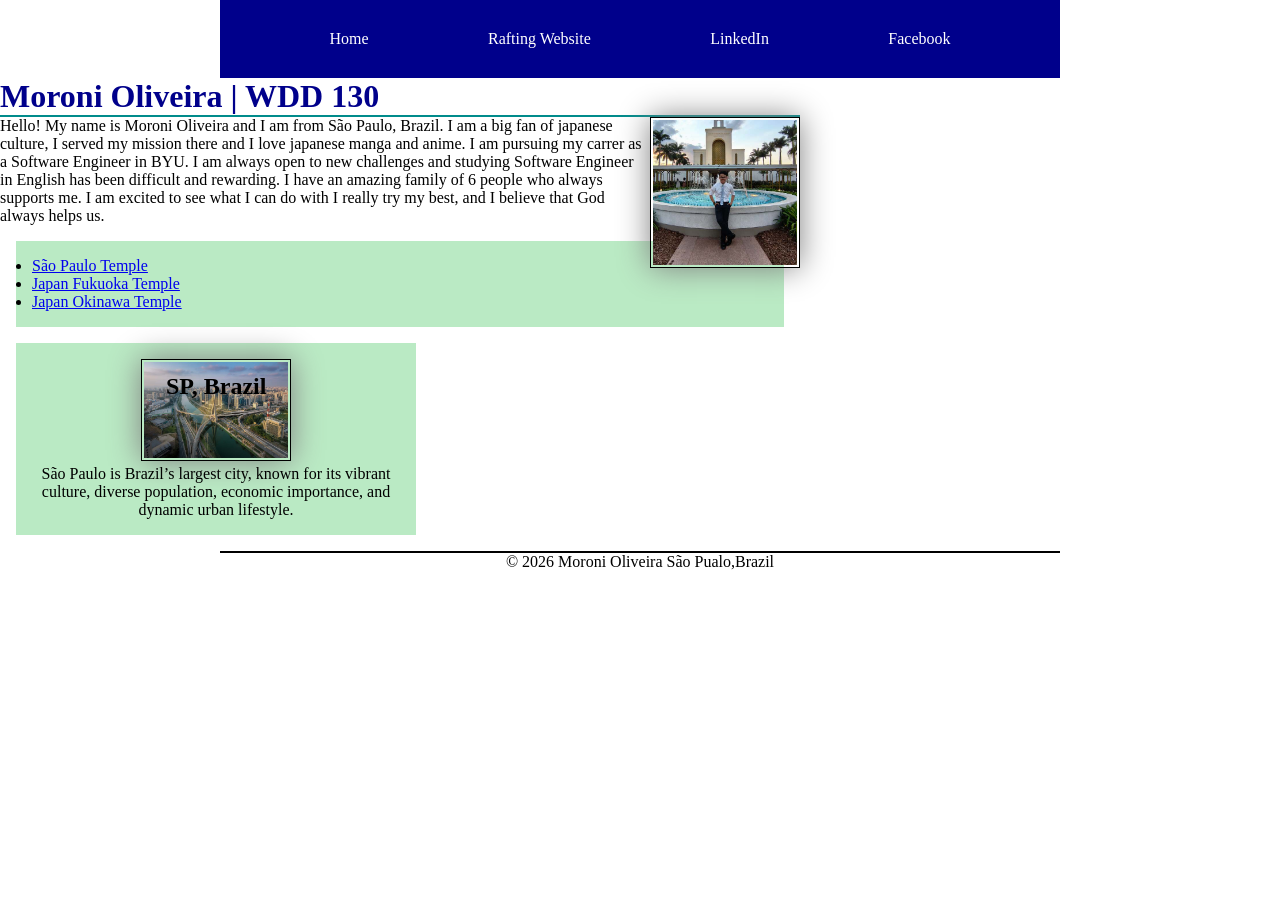
<file: index.html>
<!DOCTYPE html>
<html lang="en">

<head>
    <meta charset="UTF-8">
    <meta name="viewport" content="width=device-width, initial-scale=1.0">
    <title>Moroni Oliveira | WDD 130</title>
    <meta name="description" content="Moroni Oliveira, Software Engineer, first programmed website">
    <meta name="author" content="Moroni Oliveira">
    <link rel="stylesheet" href="styles/styles.css">
</head>

<div>
    <header>
        <nav>
            <a href="#">Home</a>
            <a href="wwr/">Rafting Website</a>
            <a href="https://www.linkedin.com/in/mor%C3%B4ni-oliveira-9b8597385/" target="_blank">LinkedIn</a>
            <a href="https://www.facebook.com/moronilucas.gimenes/?locale=pt_BR" target="_blank">Facebook</a>
        </nav>
    </header>
    <div class="grid"></div>
    <main>
        <h1>Moroni Oliveira | WDD 130</h1>
        <img src="images/profile.jpg" alt="Hello, my name is Moroni oliveira" width="200">
        <p>Hello! My name is Moroni Oliveira and I am from São Paulo, Brazil. I am a big fan of japanese culture, I served my mission there and I love japanese manga and anime. I am pursuing my carrer as a Software Engineer in BYU. I am always open to new challenges and studying Software Engineer in English has been difficult and rewarding. I have an amazing family of 6 people who always supports me. I am excited to see what I can do with I really try my best, and I believe that God always helps us.</p>
        <ul class="box">
            <li><a href="https://www.churchofjesuschrist.org/temples/details/sao-paulo-brazil-temple?lang=eng" target="_blank">São Paulo Temple</a></li>
            <li><a href="https://www.churchofjesuschrist.org/temples/details/fukuoka-japan-temple?lang=eng" target="_blank">Japan Fukuoka Temple</a></li>
            <li><a href="https://www.churchofjesuschrist.org/temples/details/okinawa-japan-temple?lang=eng" target="_blank">Japan Okinawa Temple</a></li>
        </ul>
    </main>
    <aside class="box">
        <h2>SP, Brazil</h2>
        <img src="images/cidade-de-sao-paulo.jpg" alt="São Paulo overview">
        <p>São Paulo is Brazil’s largest city, known for its vibrant culture, diverse population, economic importance, and dynamic urban lifestyle. </p>
    </aside>
</div>
<footer>
    <p>© 2026 Moroni Oliveira São Pualo,Brazil</p>
</footer>
</body>

</html>
</file>
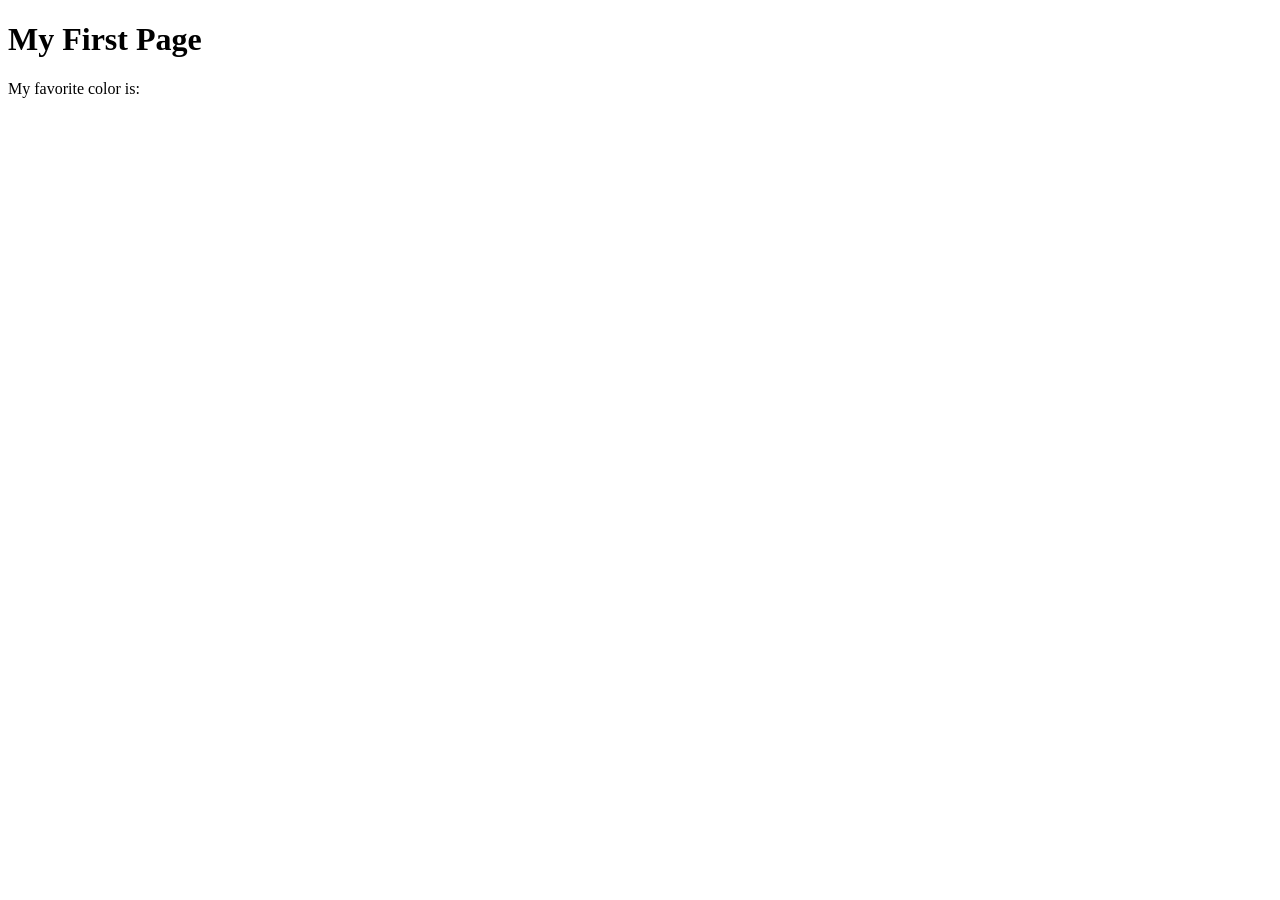
<file: week01/first-page.html>
<!DOCTYPE html>
<html lang="en">

<head>
    <meta charset="UTF-8">
    <meta name="viewport" content="width=device-width, initial-scale=1.0">
    <title>My First Page</title>
</head>

<body>
    <h1>My First Page</h1>
    <p>My favorite color is: </p>
</body>

</html>
</file>
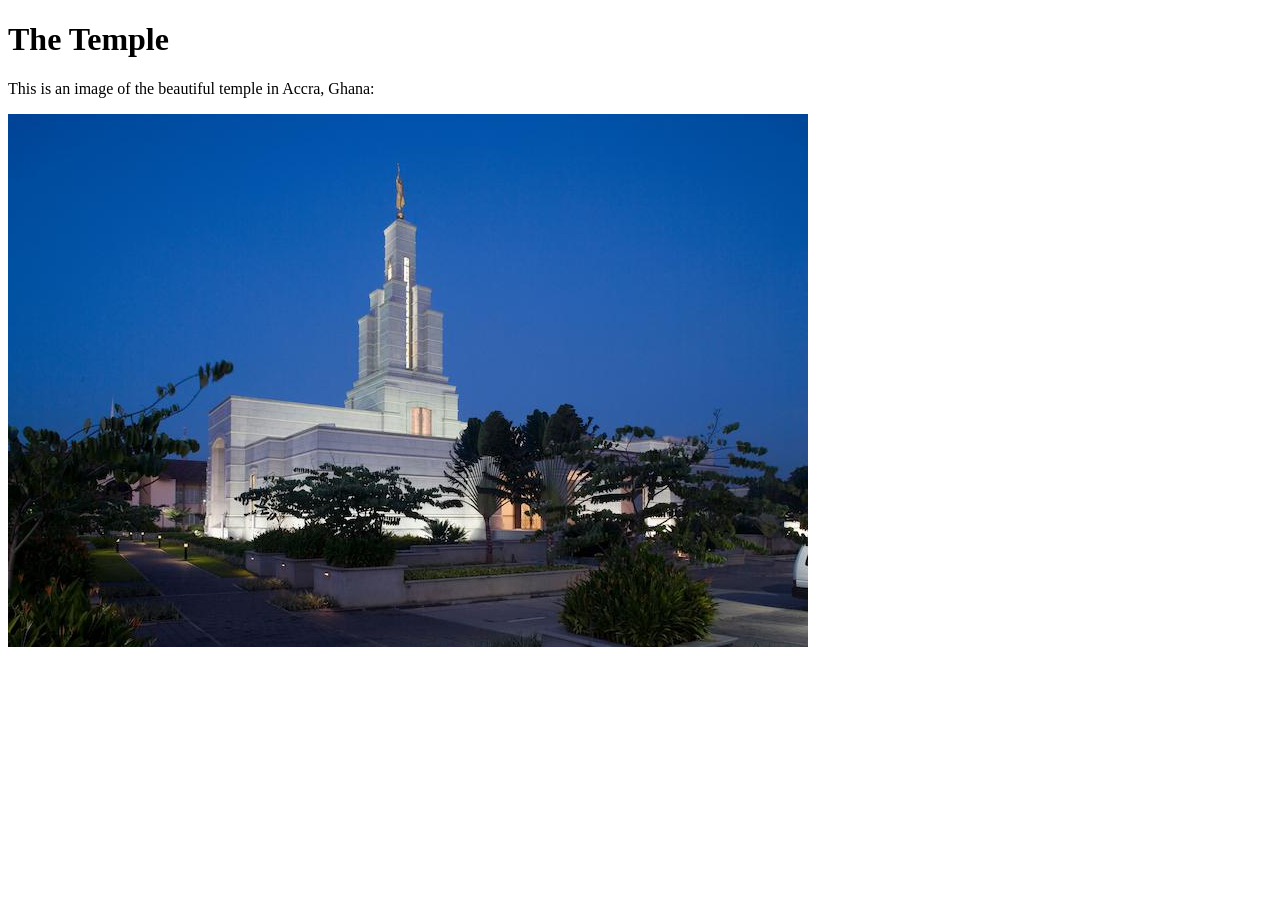
<file: week01/images-solution.html>
<!DOCTYPE html>
<html lang="en">

<head>
    <meta charset="UTF-8">
    <meta name="viewport" content="width=device-width, initial-scale=1.0">
    <title>Temple Image</title>
</head>

<body>
    <h1>The Temple</h1>
    <p>This is an image of the beautiful temple in Accra, Ghana:</p>
    <img src="images/temple-small.jpg" alt="The Accra Ghana Temple">

</body>

</html>
</file>
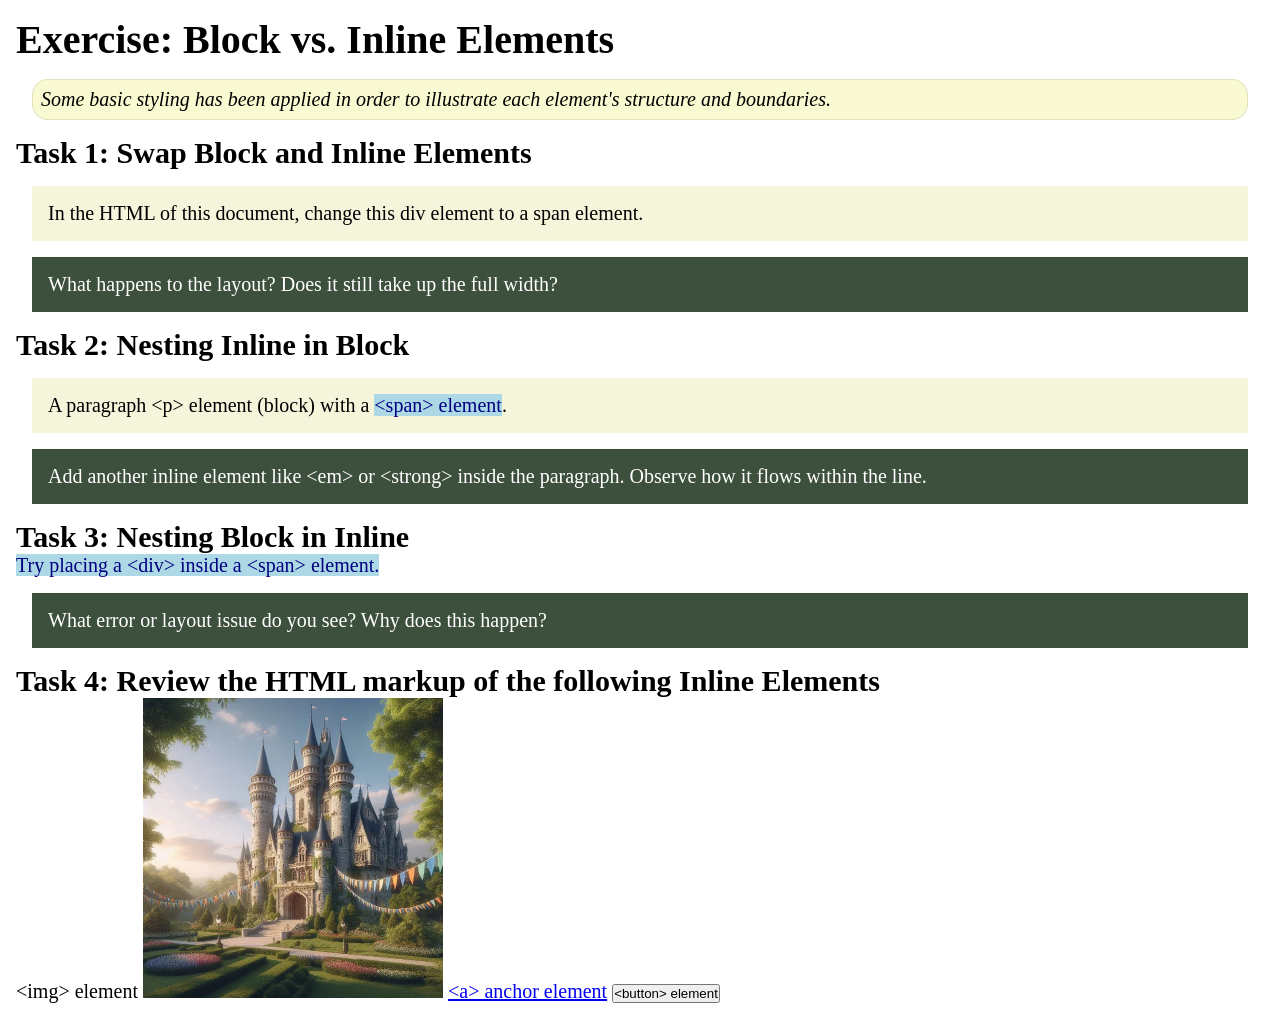
<file: week02/block-vs-inline.html>
<!DOCTYPE html>
<html lang="en">

<head>
    <meta charset="UTF-8">
    <meta name="viewport" content="width=device-width, initial-scale=1.0">
    <title>Exercise: Block vs. Inline Elements</title>
    <link rel="stylesheet" href="styles/block-vs-inline.css">
</head>

<body>
    <main>
        <h1>Exercise: Block vs. Inline Elements</h1>
        <p class="note">Some basic styling has been applied in order to illustrate each element's structure and boundaries.</p>

        <h2>Task 1: Swap Block and Inline Elements</h2>
        <div>In the HTML of this document, change this div element to a span element.</div>

        <p class="question">What happens to the layout? Does it still take up the full width?</p>

        <h2>Task 2: Nesting Inline in Block</h2>
        <p>A paragraph &lt;p&gt; element (block) with a <span>&lt;span&gt; element</span>.</p>
        <p class="question">Add another inline element like &lt;em&gt; or &lt;strong&gt; inside the paragraph. Observe how it flows within the line.</p>

        <h2>Task 3: Nesting Block in Inline</h2>
        <span>Try placing a &lt;div&gt; inside a &lt;span&gt; element.</span>
        <p class="question">What error or layout issue do you see? Why does this happen?</p>

        <h2>Task 4: Review the HTML markup of the following Inline Elements</h2>
        &lt;img&gt; element
        <img src="images/castle.webp" alt="placeholder image (images are inline)" width="300" height="300">
        <a href="https://churchofjesuschrist.org">&lt;a&gt; anchor element</a>
        <button type="button">&lt;button&gt; element</button>
    </main>
</body>

</html>
</file>
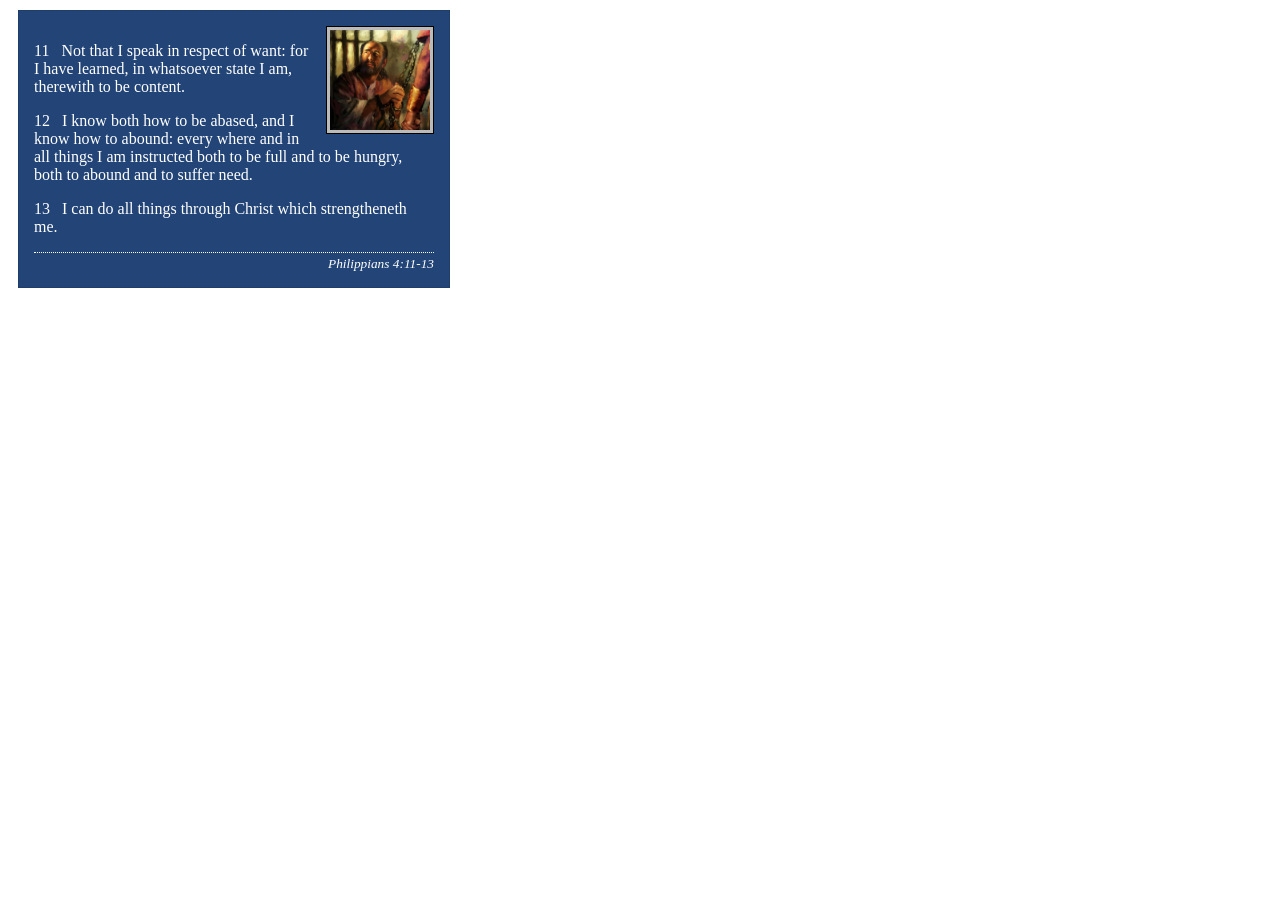
<file: week02/box-model-solution.html>
<!DOCTYPE html>
<html lang="en">

<head>
    <meta charset="UTF-8">
    <meta name="viewport" content="width=device-width, initial-scale=1.0">
    <title>Box Model Activity</title>
    <link rel="stylesheet" href="styles/box-model-solution.css">
</head>

<body>
    <main>
        <div class="callout">
            <img src="images/apostle-paul-imprisoned.webp" alt="Paul the Apostle - Imprisoned in Rome" width="200" height="200">
            <blockquote>
                <p>11 &nbsp; Not that I speak in respect of want: for I have learned, in whatsoever state I am, therewith to be content.</p>
                <p>12 &nbsp; I know both how to be abased, and I know how to abound: every where and in all things I am instructed both to be full and to be hungry, both to abound and to suffer need.</p>
                <p>13 &nbsp; I can do all things through Christ which strengtheneth me.</p>
            </blockquote>
            <cite>Philippians 4:11-13</cite>
        </div>
    </main>
</body>

</html>
</file>
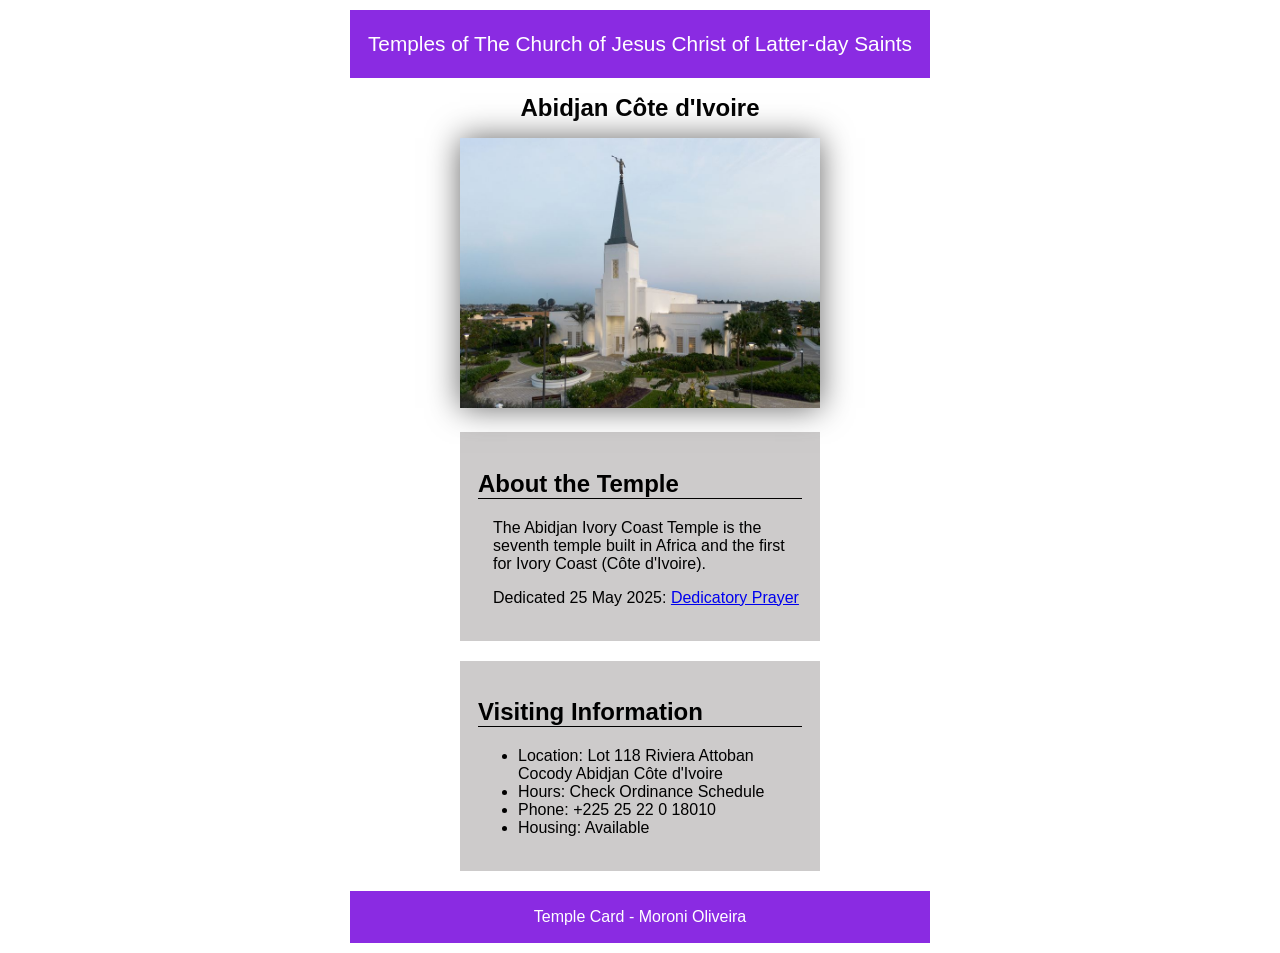
<file: week02/temple.html>
<!DOCTYPE html>
<html lang="en">

<head>
    <meta charset="UTF-8">
    <meta name="viewport" content="width=device-width, initial-scale=1.0">
    <title>Temple Card - Abidjan Côte d'Ivoire</title>
    <link rel="stylesheet" href="styles/temple.css">
</head>

<body>
    <header>
        <p>Temples of The Church of Jesus Christ of Latter-day Saints</p>
    </header>
    <main>
        <h1>Abidjan Côte d'Ivoire</h1>
        <picture>
            <img src="images/abidjan-ivory-coast.jpeg" alt="Abidjan Côte d'Ivoire Temple">
        </picture>
        <section>
            <h2>About the Temple</h2>
            <p>The Abidjan Ivory Coast Temple is the seventh temple built in Africa and the first for Ivory Coast (Côte d'Ivoire).</p>
            <p>Dedicated 25 May 2025: <a href="https://www.churchofjesuschrist.org/temples/dedicatory-prayer/abidjan-ivory-coast-temple/2025-05-25?lang=eng" target="_blank" rel="noopener noreferrer">Dedicatory Prayer</a></p>
        </section>
        <section>
            <h2>Visiting Information</h2>
            <ul>
                <li>Location: Lot 118 Riviera Attoban Cocody Abidjan Côte d'Ivoire</li>
                <li>Hours: Check Ordinance Schedule</li>
                <li>Phone: +225 25 22 0 18010</li>
                <li>Housing: Available</li>
            </ul>
        </section>
    </main>
    <footer>
        <p>Temple Card - Moroni Oliveira</p>
    </footer>
</body>

</html>
</file>
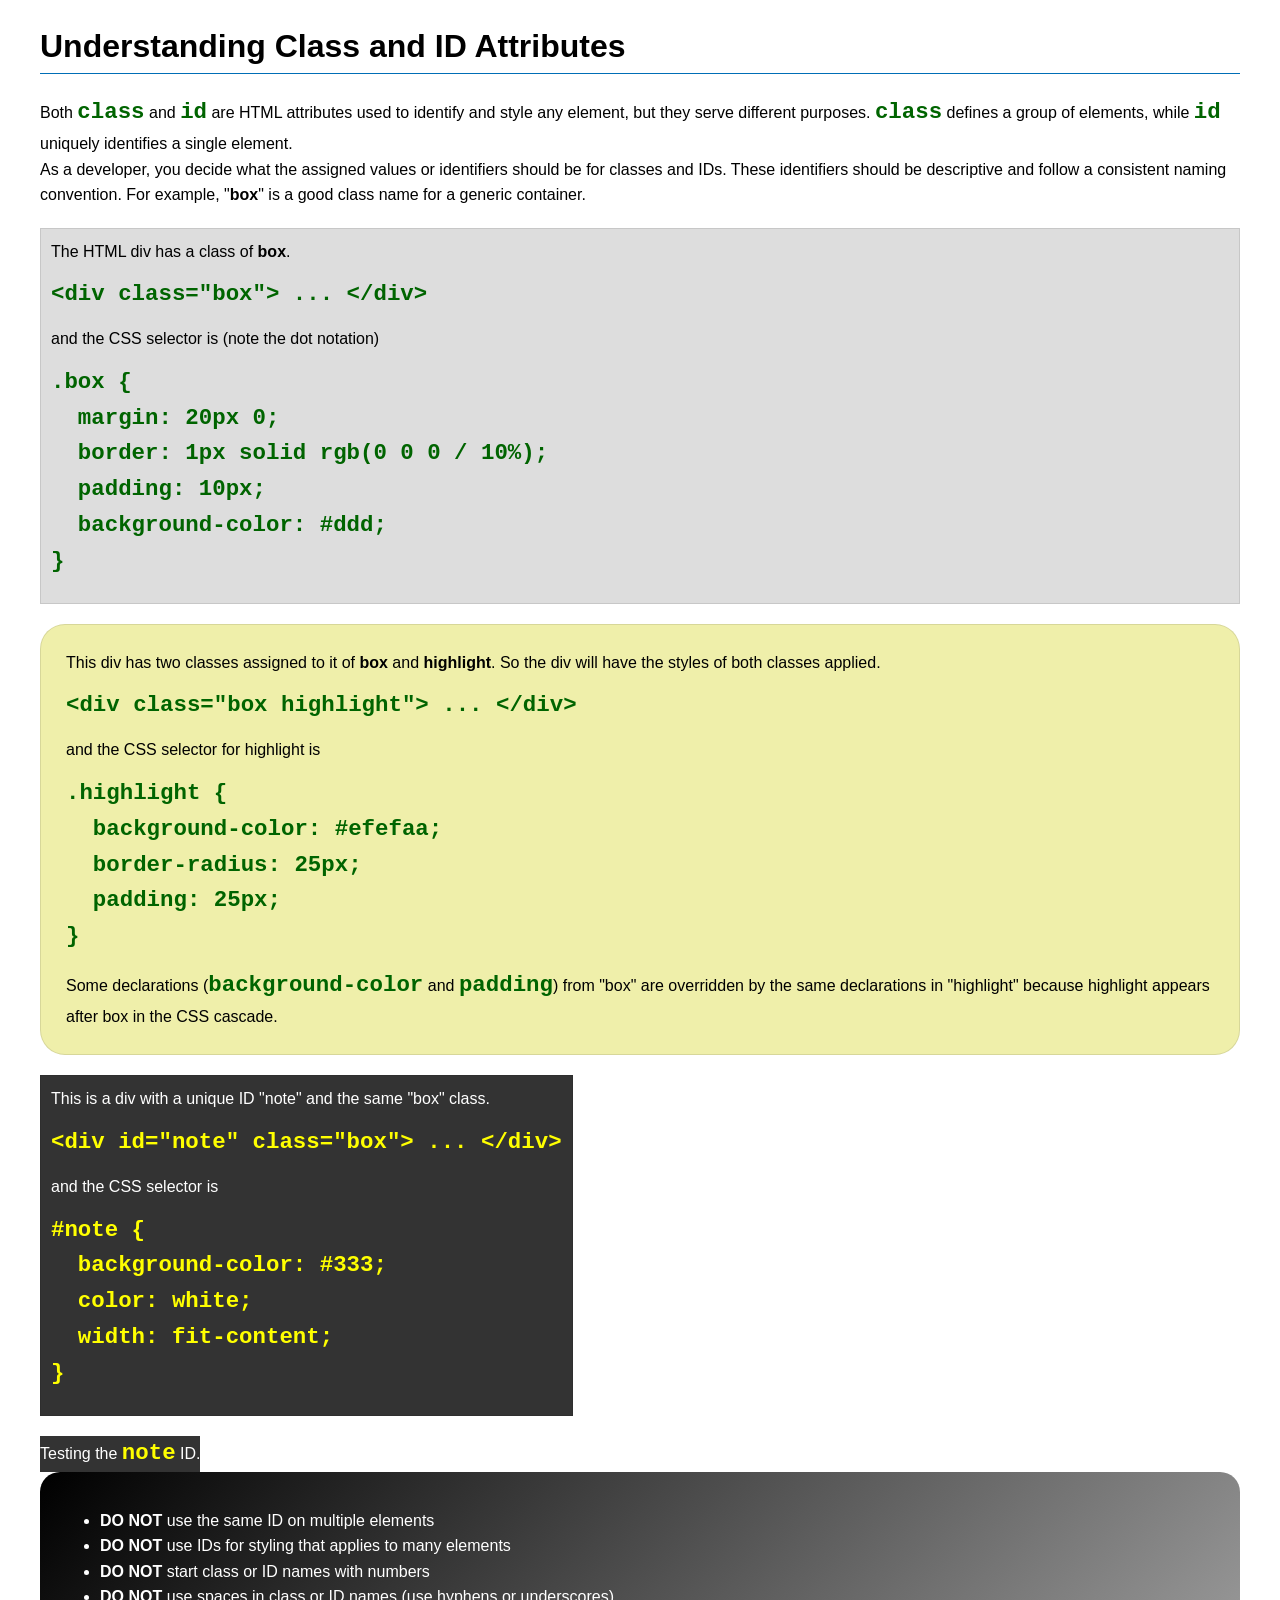
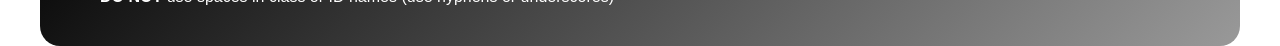
<file: week03/class-and-id.html>
<!DOCTYPE html>
<html lang="en">

<head>
    <meta charset="UTF-8">
    <meta name="viewport" content="width=device-width, initial-scale=1.0">
    <title>Class vs ID Attributes</title>
    <link rel="stylesheet" href="styles/class-and-id.css">
</head>

<body>
    <h1>Understanding Class and ID Attributes</h1>
    <p>Both <code>class</code> and <code>id</code> are HTML attributes used to identify and style any element, but they serve different purposes. <code>class</code> defines a group of elements, while <code>id</code> uniquely identifies a single element.</p>
    <p>As a developer, you decide what the assigned values or identifiers should be for classes and IDs. These identifiers should be descriptive and follow a consistent naming convention. For example, "<strong>box</strong>" is a good class name for a generic container.</p>
    <div class="box">
        <p>The HTML div has a class of <strong>box</strong>.</p>
        <pre><code class="html">&lt;div class="box"&gt; ... &lt;/div&gt;</code></pre>
        and the CSS selector is (note the dot notation)
        <pre><code class="css">.box {
  margin: 20px 0;
  border: 1px solid rgb(0 0 0 / 10%);
  padding: 10px;
  background-color: #ddd; 
}</code></pre>
    </div>

    <div class="box highlight">
        <p>This div has two classes assigned to it of <strong>box</strong> and <strong>highlight</strong>. So the div will have the styles of both classes applied.</p>
        <pre><code class="html">&lt;div class="box highlight"&gt; ... &lt;/div&gt;</code></pre>
        and the CSS selector for highlight is
        <pre><code class="css">.highlight {
  background-color: #efefaa;
  border-radius: 25px;
  padding: 25px;
}</code></pre>
        <p>Some declarations (<code>background-color</code> and <code>padding</code>) from "box" are overridden by the same declarations in "highlight" because highlight appears after box in the CSS cascade.</p>
    </div>

    <div id="note" class="box">
        <p>This is a div with a unique ID "note" and the same "box" class.</p>
        <pre><code class="html">&lt;div id="note" class="box"&gt; ... &lt;/div&gt;</code></pre>
        and the CSS selector is
        <pre><code class="css">#note {
  background-color: #333;
  color: white;
  width: fit-content;
}</code></pre>
    </div>

    <div id="note">
        <p>Testing the <code>note</code> ID.</p>
    </div>

    <section id="best-practice">
        <ul>
            <li><strong>DO NOT</strong> use the same ID on multiple elements</li>
            <li><strong>DO NOT</strong> use IDs for styling that applies to many elements</li>
            <li><strong>DO NOT</strong> start class or ID names with numbers</li>
            <li><strong>DO NOT</strong> use spaces in class or ID names (use hyphens or underscores)</li>
        </ul>
    </section>

</body>

</html>
</file>
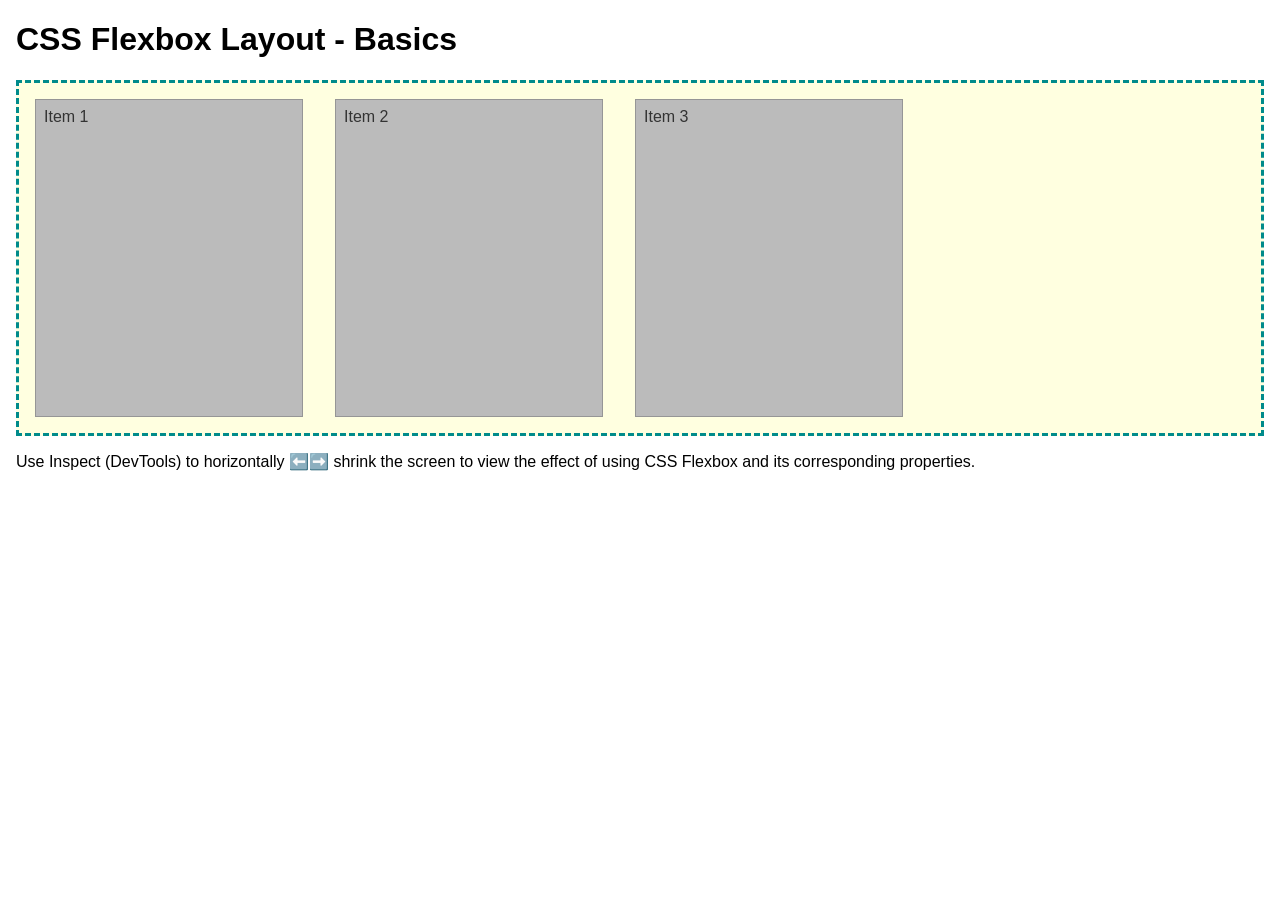
<file: week04/flexbox-layout.html>
<!DOCTYPE html>
<html lang="en">

<head>
    <meta charset="UTF-8">
    <meta name="viewport" content="width=device-width, initial-scale=1.0">
    <title>CSS Flexbox Layout - Basics</title>
    <link rel="stylesheet" href="styles/flexbox.css">
</head>

<body>
    <main>
        <h1>CSS Flexbox Layout - Basics</h1>
        <div class="flex-container">
            <div class="flex-item item1">Item 1</div>
            <div class="flex-item item2">Item 2</div>
            <div class="flex-item item3">Item 3</div>
        </div>
        <p>Use Inspect (DevTools) to horizontally ⬅️➡️ shrink the screen to view the effect of using CSS Flexbox and its corresponding properties.</p>
    </main>
</body>

</html>
</file>
<file: styles/styles.css>
* {
    margin: 0;
    padding: 0;
    box-sizing: border-box;
}

header,
.grid,
footer {
    max-width: 840px;
    margin: 0 auto;
}

nav {
    background-color: darkblue;
    padding: 10px;
    display: flex;
    justify-content: space-evenly;
    align-items: center;
}

nav a {
    color: white;
    display: block;
    padding: 20px;
    text-decoration: none;
    font-family: lato;
}

h1 {
    color: darkblue;
    border-bottom: 2px solid darkcyan;
}

h2 {
    position: absolute;
    top: 30px;
    left: 150px;
}

aside {
    width: 25rem;
    text-align: center;
    position: relative;
    grid-column: 1/2;
    grid-row: 1/2;
}

img {
    width: 150px;
    height: auto;
    border: 1px solid black;
    padding: 2px;
    box-shadow: 0 0 30px gray;
}

p {
    padding: 10px;
}

main {
    max-width: 800px;
    grid-column: 2/3;
}

main img {
    width: 150px;
    height: auto;
    float: right;
}

aside img {
    width: 150px;
    height: auto;
    border: 1px solid black;
    padding: 2px;
    box-shadow: 0 0 30px gray;
}

p {
    padding: 0;
}

footer {
    margin-top: 1rem;
    border-top: 2px solid black;
    text-align: center;
}

.box {
    margin: 1rem;
    padding: 1rem;
    background-color: rgb(186, 234, 196);
}

.grid {
    display: grid;
    grid-template-columns: 1fr 1fr;
}
</file>
<file: week02/styles/block-vs-inline.css>
* {
    margin: 0;
    padding: 0;
}

body {
    font-size: 20px;
    margin: 1rem;
}

p,
div {
    background-color: beige;
    margin: 1rem;
    padding: 1rem;
}

span {
    color: navy;
    background-color: lightblue;
}

code {
    margin: 0;
    padding: 0;
    color: green;
    font-size: 1.2rem;
}

.note {
    font-style: italic;
    background-color: lightgoldenrodyellow;
    border-radius: 1rem;
    border: 1px solid rgb(0 0 0 / 10%);
    margin: 1rem;
    padding: .5rem;
}

.question {
    background-color: #3d503d;
    color: #fff;
}
</file>
<file: week02/styles/box-model-solution.css>
.callout {
    max-width: 400px;
    margin: 10px;
    border: 1px solid rgb(0 0 0 / 10%);
    padding: 15px;
    background-color: #247;
    color: #fff;
}

.callout img {
    float: right;
    margin: 0 0 10px 15px;
    border: 1px solid #000;
    padding: 3px;
    background-color: #bbb;
    width: 100px;
    height: auto;
}

blockquote {
    margin: 0;
}

cite {
    display: block;
    border-top: 1px dotted #fff;
    padding-top: 3px;
    text-align: right;
    font-size: smaller;
}
</file>
<file: week02/styles/temple.css>
body {
    width: 600px;
    margin: auto;
    font-family: lato, sans-serif;
}

main {
    width: 60%;
    margin: auto;
}

header, footer {
    background-color: blueviolet;
    text-align: center;
    color: #fff;
    padding: 1px;
    font-size: 1.3rem;
    margin: 10px;
}

footer {
    font-size: 1rem;
}

h1 {
    text-align: center;
    font-size: 1.5rem;
}

img {
    width: 100%;
    margin: auto;
    box-shadow: 0 0 30px #666;
}

section {
    width: 90%;
    background-color: #cdcbcb;
    padding: 5%;
    margin: 20px auto;
}

h2 {
    border-bottom: 1px solid black;
}

section p {
    margin-left: 15px;
}

section u/ {
    margin-left: -10px;
}
</file>
<file: week03/styles/class-and-id.css>
body {
    font-family: Arial, sans-serif;
    line-height: 1.6;
    margin: 0;
    padding: 0 40px;
}

h1 {
    border-bottom: 1px solid rgb(0 110 182);
    padding-bottom: 0;
}

p {
    margin: 0;
}

code {
    color: darkgreen;
    font-weight: 700;
    font-size: 1.4rem;
}

/* Class examples - can be reused */
.box {
    margin: 20px 0;
    border: 1px solid rgb(0 0 0 / 10%);
    padding: 10px;
    background-color: #ddd;
    /* this is shorthand for #dddddd */
}

.highlight {
    background-color: #efefaa;
    border-radius: 25px;
    padding: 25px;
}

/* ID examples - should be unique */

#note {
    background-color: #333;
    color: white;
    width: fit-content;
}

#note code {
    color: yellow;
}

#best-practice {
    background: linear-gradient(135deg, #000 0%, #999 100%);
    color: white;
    border-radius: 20px;
    padding: 20px;
}
</file>
<file: week04/styles/flexbox.css>
body {
    font-family: Helvetica, Arial, sans-serif;
    margin: 1rem;
}

.flex-container {
    border: 3px dashed darkcyan;
    background-color: lightyellow;
    display: flex;
    flex-wrap: wrap;
}

.flex-item {
    width: 250px;
    margin: 1rem;
    border: 1px solid rgb(0 0 0 / 20%);
    padding: 0.5rem;
    background-color: #bbb;
    color: #333;
}

.item1 {
    min-height: 100px;
}

.item2 {
    min-height: 200px;
}

.item3 {
    min-height: 300px;
}
</file>
